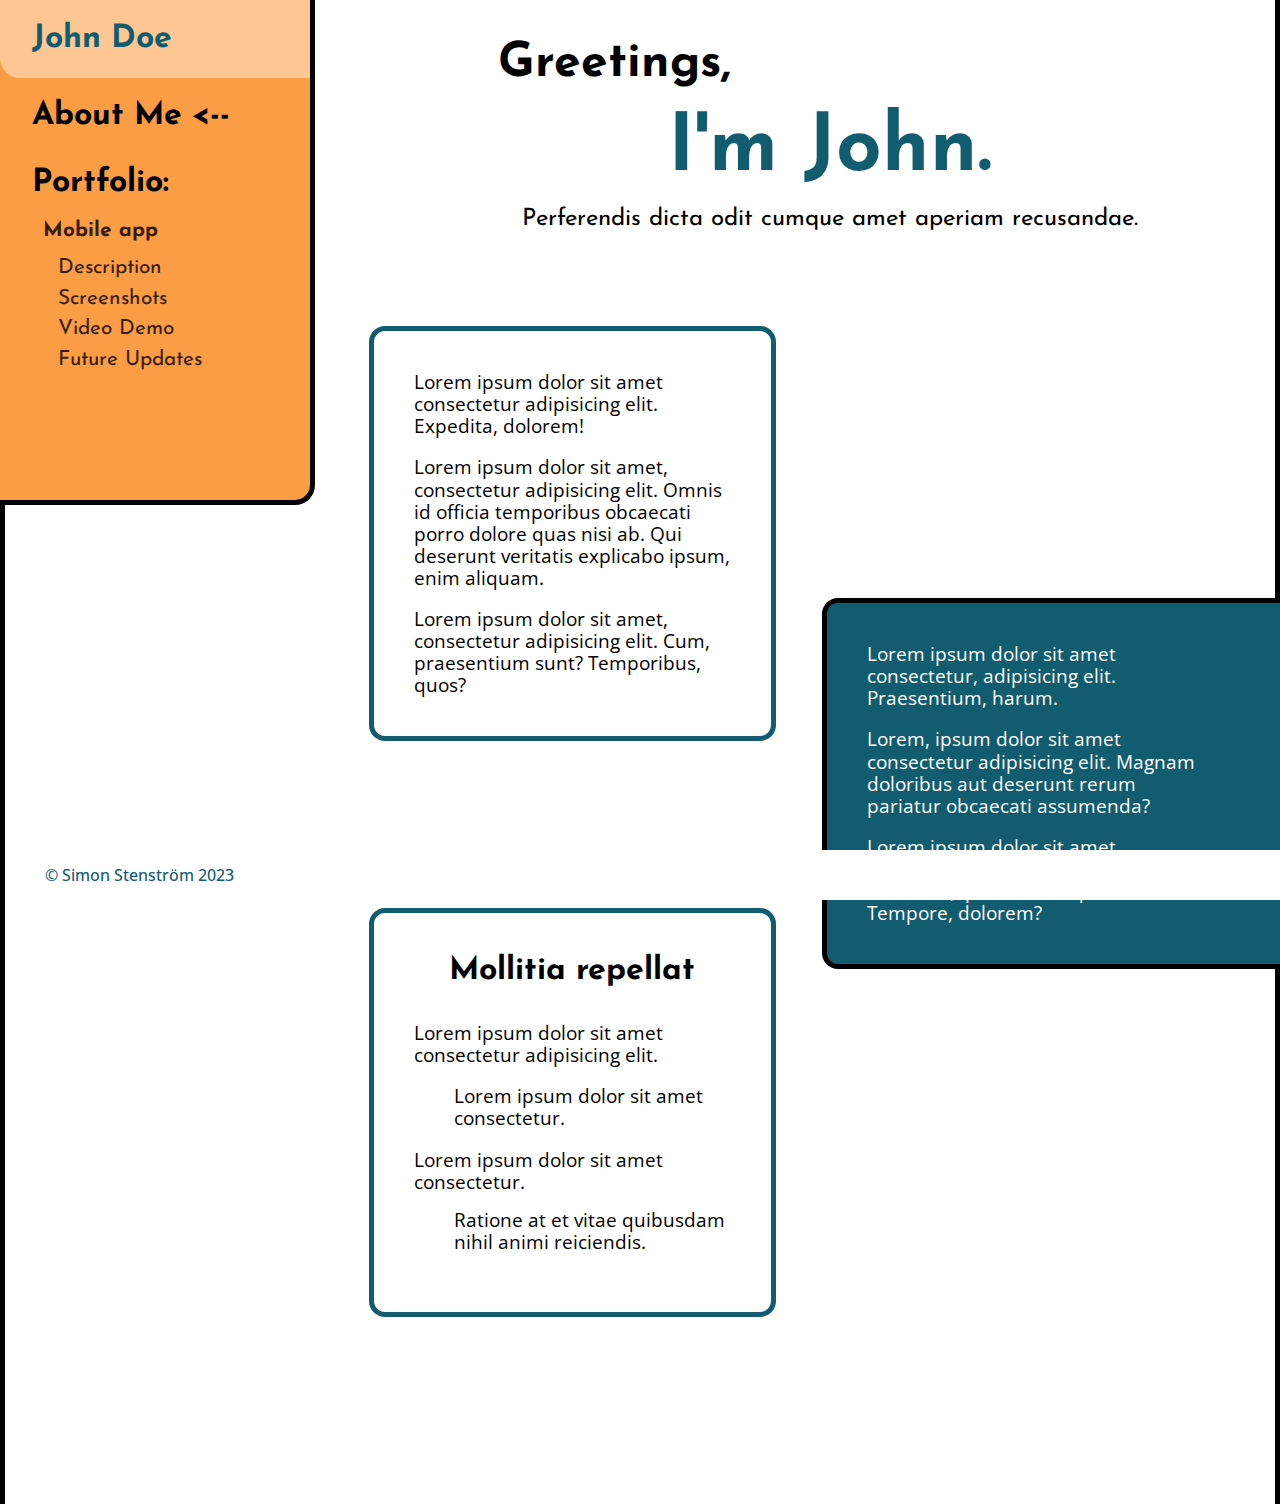
<file: index.html>
<!DOCTYPE html>
<html lang="en">

<head>
    <meta charset="UTF-8">
    <meta http-equiv="X-UA-Compatible" content="IE=edge">
    <meta name="viewport" content="width=device-width, initial-scale=1.0">
    <title>John Doe's Portfolio</title>
    <link rel="stylesheet" href="/css/normalize.css">
    <link
        href="https://fonts.googleapis.com/css2?family=Josefin+Sans:wght@300;500;700&family=Open+Sans:wght@300;500;700&display=swap"
        rel="stylesheet">
    <link rel="stylesheet" href="/css/hamburger-menu.css">
    <link rel="stylesheet" href="/css/app.css">

</head>

<body>
<!-- ************START OF PAGE CONTAINER******************* -->

    <div class="master-container bg-green-darkgreen">

        <div class="content-n-footer-container">

            <div class="content-container" id="about-container">
                <div class="left-col">
                    <div class="sticky">

              <!-- ************START OF MENU******************* -->

              <nav class="nav-container mb-2">
                <div id="mobile-menu">
                  <div id="menu-bar" onclick="menuOnClick()">
                    <div id="bar1" class="bar"></div>
                    <div id="bar2" class="bar"></div>
                    <div id="bar3" class="bar"></div>
                  </div>

                  <nav class="nav" id="nav">
                    <ul>
                      <li>
                        <h3>
                          <a class="hamburger-h3" href="/index.html"
                            >About Me &lt;--</a
                          >
                        </h3>
                      </li>

                      <li class="no-padding">
                        <h3>
                          <a class="hamburger-h3" href="/mobileapp.html"
                            >Portfolio:</a
                          >
                        </h3>
                      </li>
                      <li>
                        <h4>
                          <a href="/mobileapp.html" class="hamburger-h4"
                            >Mobile app</a
                          >
                        </h4>
                      </li>
                      <li>
                        <a href="/mobileapp.html#how-it-works">Description</a>
                      </li>
                      <li>
                        <a href="/mobileapp.html#snapshots">Screenshots</a>
                      </li>
                      <li>
                        <a href="/mobileapp.html#proof-of-concept"
                          >Video Demo</a
                        >
                      </li>
                      <li>
                        <a href="/mobileapp.html#next-steps">Future Updates</a>
                      </li>
                    </ul>
                  </nav>
                </div>

                <div class="menu-bg" id="menu-bg"></div>

                <div class="menu-link-container bg-menu">
                  <div class="john-top-left-container">
                    <h4 id="john-top-left-text">
                      <a href="/index.html">John Doe</a>
                    </h4>
                  </div>

                  <ul>
                    <li>
                      <h3 id="about-h3">
                        <a class="hamburger-h3" href="/index.html">About Me &lt;--</a>
                      </h3>
                    </li>

                    <li class="no-padding">
                      <h3>
                        <a class="hamburger-h3" href="/mobileapp.html"
                          >Portfolio:</a
                        >
                      </h3>
                    </li>
                    <li>
                      <h4 id="petcal-h4">
                        <a href="/mobileapp.html" class="hamburger-h4"
                          >Mobile app</a
                        >
                      </h4>
                    </li>
                    <li>
                      <a href="/mobileapp.html#how-it-works">Description</a>
                    </li>
                    <li><a href="/mobileapp.html#snapshots">Screenshots</a></li>
                    <li>
                      <a href="/mobileapp.html#proof-of-concept">Video Demo</a>
                    </li>
                    <li>
                      <a href="/mobileapp.html#next-steps">Future Updates</a>
                    </li>
                  </ul>
                </div>
              </nav>
            </div>
          </div>
          <!-- ************END OF MENU******************* -->

          <!-- ************START OF MAIN CONTENT******************* -->
                <div class="right-col">
                    <div class="top-right-row">
                        <section class="introduction-container">
                            <h3 class="hello-h3">Greetings,</h3>
                            <h1 class="major-h1 text-ramo-green line-h-0">I'm John.</h1>

                            <p class="intro-p">Perferendis dicta odit cumque amet aperiam recusandae.</p>
                        </section>
                    </div>

                    <div class="bottom-right-row-no-col padding-top-3rem">
                        <section class="stroke-container stroke-green mb-auto-w1000 mt-5-w1000">
                            <p class="p-start">
                                Lorem ipsum dolor sit amet consectetur adipisicing elit. Expedita, dolorem!
                            </p>
                            <p>
                                Lorem ipsum dolor sit amet, consectetur adipisicing elit. Omnis id officia temporibus obcaecati porro dolore quas nisi ab. Qui deserunt veritatis explicabo ipsum, enim aliquam.
                            </p>
                            <p class="p-end">
                                Lorem ipsum dolor sit amet, consectetur adipisicing elit. Cum, praesentium sunt? Temporibus, quos?
                            </p>
                        </section>

                        <section class="container-filled bg-green mb-auto-w1000 mt-22-w1000">
                            <p class="p-start">
                                Lorem ipsum dolor sit amet consectetur, adipisicing elit. Praesentium, harum.
                            </p>
                            <p>
                                Lorem, ipsum dolor sit amet consectetur adipisicing elit. Magnam doloribus aut deserunt rerum pariatur obcaecati assumenda?
                            </p>
                            <p class="p-end">
                                Lorem ipsum dolor sit amet consectetur, adipisicing elit. Blanditiis, ipsam consequatur? Tempore, dolorem?
                            </p>
                        </section>

                        <section class="stroke-container stroke-green mt-negative7-w1000">
                            <h3 class="center-text mt-0">Mollitia repellat</h3>
                            <p class="p-start">
                                Lorem ipsum dolor sit amet consectetur adipisicing elit.
                            <ul>
                                <li>Lorem ipsum dolor sit amet consectetur.</li>
                            </ul>
                            </p>

                            <p class="p-end">
                                Lorem ipsum dolor sit amet consectetur.
                            <ul>
                                <li>Ratione at et vitae quibusdam nihil animi reiciendis.</li>
                            </ul>
                            </p>
                        </section>

                      </div>
                </div>
            </div>
            <!-- ************END OF MAIN CONTENT******************* -->

            <!-- ************START OF FOOTER CONTAINER******************* -->
            <footer class="footer-container">
                <p class="footer-text">&copy; Simon Stenström 2023</p>
            </footer>

            <!-- ************END OF FOOTER CONTAINER******************* -->
        </div>

    </div>


<!-- ************END OF PAGE CONTAINER******************* -->

    <script src="/js/app.js"></script>
</body>

</html>
</file>
<file: css/hamburger-menu.css>
:root {
  --main-color: #2e7d32;
  --menu-dark-color: #33420b;
  --menu-medium-color: #97be99;
  --menu-light-color: #abcbad;
  --petcal-main-color: #ef6c00;
}

#mobile-menu {
  z-index: 2;
  margin-bottom: 0;
}

#menu-bar {
  width: 35px;
  height: 30;
  padding: 20px 10px;
  margin: 10px -10px 0px 10px;

  cursor: pointer;
  background-color: var(--menu-light-color);
  background-size: 50px 50px;
  border-radius: 50%;
}

.bar {
  height: 5px;
  width: 100%;
  background-color: white;
  display: block;
  border-radius: 5px;
  transition: 0.3s ease;
}

#bar1 {
  transform: translateY(-4px);
}

#bar3 {
  transform: translateY(4px);
}

.nav {
  transition: 0.3s ease;
  display: none;
}

.nav ul {
  padding: 0 12px;
  margin-top: 0;
}

nav a {
  color: var(--menu-dark-color);
}

.nav li {
  list-style: none;
  padding: 3px 0;
  margin-left: 1.5em;
}

.nav li .nav li a {
  color: black;
  text-decoration: none;
}

.hamburger-h3 {
  color: black;
  line-height: 0;
  margin-left: -0.8em;
}

li h4 {
  margin-bottom: 0.2em;
  margin-top: 15px;
}

li h3 {
  margin-bottom: 0.2em;
  margin-top: 30px;
}

.hamburger-h4 {
  line-height: 0;
  margin-left: -0.7em;
  margin-bottom: 0em;
}

.nav li a:hover {
  color: var(--menu-medium-color);
}

.menu-link-container li a:hover {
  color: var(--menu-medium-color);
}

.menu-bg,
#mobile-menu {
  top: 0;
  left: 0;
  position: fixed;
  width: 100%;
  height: 75px;
}

.menu-bg {
  z-index: 1;
  width: 0;
  height: 0;
  margin: 30px 0 20px 20px;
  background-color: var(--menu-light-color);
  transition: 0.3s ease;
}

.change {
  display: block;
}

.change .bar {
  background-color: white;
}

.change #bar1 {
  transform: translateY(4px) rotateZ(-45deg);
}

.change #bar2 {
  opacity: 0;
}

.change #bar3 {
  transform: translateY(-6px) rotateZ(45deg);
}

.change-bg {
  width: 600px;
  height: 690px;
  transform: translate(-60%, -30%);
  border-bottom: 5px solid black;
  border-right: 5px solid black;
  border-bottom-right-radius: 20px;
}

@media (min-width: 700px) {
  .menu-bg,
  #mobile-menu {
    width: 700px;
    left: auto;
  }
}

@media (min-width: 1030px) {
  #mobile-menu,
  .menu-bg {
    display: none;
  }
}
</file>
<file: css/app.css>
/* 1 - COLOR GENERAL SETTINGS */
/* 1.2 - FONTS AND MARGINS GENERAL SETTINGS */
/* 1.3- CONTAINERS SETTINGS, margins & colors */
/* 2 - FOOTER SETTINGS */
/* 3 - GRID/FLEX LAYOUT SETTINGS */
/* 4 - VIDEO CONTAINER */
/* 5 - MARGINS & PADDINGS */

/* 1 - COLOR GENERAL SETTINGS */
:root {
  --main-color: #125c6f;
  --main-light-color: #1b8aa6;
  --menu-dark-color: #381c01;
  --menu-medium-color: #a85303;
  --menu-light-color: #fa9d45;
  --menu-extra-light-color: #fdc693;
  --petcal-main-color: #a61a71;
  --petcal-bg-color: #811458;
}

.text-ramo-green {
  color: var(--main-color);
}

.text-petcal-orange {
  color: var(--petcal-main-color);
}

.bg-green {
  background-color: var(--main-color);
  color: white;
}

.bg-orange {
  background-color: var(--petcal-bg-color);
  color: white;
}

.bg-menu {
  background-color: var(--menu-light-color);
  color: var(--menu-dark-color);
}

.text-orange {
  color: var(--petcal-main-color);
}

@media (min-width: 1600px) {
  .bg-green-darkgreen {
    background: linear-gradient(
      to right,
      var(--menu-light-color) 0%,
      var(--menu-light-color) 50%,
      var(--main-color) 50%,
      var(--main-color) 100%
    );
  }

  .bg-green-orange {
    background: linear-gradient(
      to right,
      var(--menu-light-color) 0%,
      var(--menu-light-color) 50%,
      var(--petcal-bg-color) 50%,
      var(--petcal-bg-color) 100%
    );
  }

  .content-n-footer-container {
    background-color: white;
  }
}

/* 1.2 - FONTS AND MARGINS GENERAL SETTINGS */

body {
  font-family: "Open Sans", sans-serif;
  margin: 0;
  background-color: white;
}

a,
h1,
h2,
h3,
h4,
.intro-p {
  font-family: "Josefin Sans", sans-serif;
}

a {
  text-decoration: none;
}

.nav-container {
  padding: 1rem 0 1rem 1rem;
}

p {
  font-size: 1.2rem;
}

li {
  list-style: none;
  font-size: 1.2rem;
}

li a {
  font-size: 1.3rem;
}

.decorated-ul li {
  list-style: disc;
  margin-left: -1em;
  margin-bottom: 4px;
}

h3,
h3 a {
  font-size: 2rem;
  font-weight: 700;
}

h4 {
  font-size: 1.5rem;
  font-weight: 700;
}

.center-text {
  text-align: center;
}

.p-start {
  margin-block-start: 0;
}

.p-end {
  margin-block-end: 0;
}

.line-h-0 {
  line-height: 0;
}

.hello-h3 {
  font-size: 2rem;
  line-height: 0;
  margin-bottom: 2em;
}

.major-h1 {
  font-size: 3.5rem;
  text-align: center;
}

.major-h1-green-static-size {
  color: var(--main-color);
  font-size: 3.5rem;
  text-align: center;
}

.intro-p {
  padding: 1em;
  text-align: center;
}

/* 1.3- CONTAINERS SETTINGS, margins & colors */

#about-container {
  margin-bottom: 8rem;
}

.hamburger-container {
  background-color: white;
}

.top-left-container {
  background-color: white;
}

.top-left-container a {
  color: var(--main-color);
}

.main-container {
  margin: auto;
}

.full-container {
  margin: auto;
}

.introduction-container {
  padding: 1rem 1rem 0 2rem;
  max-width: 800px;
}

.container-filled {
  padding: 2.5rem;
  margin: 2.5rem;
  border-radius: 1em;
  max-width: 500px;
  border: 5px solid black;
}

.stroke-container {
  padding: 2.5rem;
  margin: 2.5rem;
  max-width: 500px;
}

.container-video {
  padding: 2.5rem 1rem 1rem 1rem;
  margin: 2.5rem;
  max-width: 500px;
}

.stroke-green {
  border: 5px solid var(--main-color);
  border-radius: 1em;
}

.stroke-orange {
  border: 5px solid var(--petcal-main-color);
  border-radius: 1em;
}

@media (min-width: 1030px) {
  .nav-container {
    padding: 0;
  }

  .menu-link-container {
    padding: 0;
    height: 500px;
    width: 310px;
    border-bottom-right-radius: 20px;
    border-right: 5px solid black;
    border-bottom: 5px solid black;
    margin-left: -5px;
  }

  .introduction-container {
    padding: 1rem 1rem 0 2rem;
    justify-self: center;
  }

  .container-filled {
    margin: 0;
    padding: 2.5rem 5rem 2.5rem 2.5rem;
    border-radius: 1em 0 0 1em;
    border-left: 5px solid black;
    border-top: 5px solid black;
    border-bottom: 5px solid black;
    border-right: none;

    margin-right: -5px;
  }

  .stroke-container {
    margin: 0;
  }

  .stroke-container-video {
    margin: 0;
  }

  .john-top-left-container {
    background-color: var(--menu-extra-light-color);
    color: white;
    border-bottom-left-radius: 20px;
  }

  #john-top-left-text {
    margin-top: 0;
    font-size: 2rem;
    padding: 1.3rem 0 1.3rem 2rem;
  }

  #john-top-left-text a {
    color: var(--main-color);
  }

  #john-top-left-text a:hover {
    color: var(--main-light-color);
  }

  .menu-link-container ul li {
    padding-left: 1.1rem;
    margin-bottom: 0.3em;
  }

  .menu-link-container ul {
    margin-top: -23px;
  }

  #about-h3 {
    margin-bottom: 0.37em;
  }

  #portfolio-h3 {
    margin-top: 1.15em;
    margin-bottom: 0.84em;
  }

  #petcal-h4 {
    margin-bottom: 0.45em;
  }

  .hello-h3 {
    font-size: 3rem;
    line-height: 0;
    margin-bottom: 1.8em;
  }

  .major-h1 {
    font-size: 5rem;
    margin-bottom: 2rem;
    text-align: center;
  }

  .intro-p {
    font-size: 1.5rem;
    padding: 1em;
    text-align: center;
  }
}

/* 2 - FOOTER SETTINGS */

footer {
  position: fixed;
  left: 0;
  bottom: 0;
  width: 100%;
  height: 50px;
  margin-top: 5em;
  background-color: white;
}

.footer-text {
  color: var(--main-color);
  padding-left: 2.5rem;
  font-size: 1em;
  font-weight: 500;
}

@media (min-width: 700px) {
  footer {
    /* width: 700px; */
    left: auto;
  }
}

@media (min-width: 1030px) {
  footer {
    width: 100%;
    left: auto;
    max-width: 1600px;
  }
}

@media (min-width: 1623px) {
  footer {
    border-top-right-radius: 20px;
  }
}

/* 3 - GRID/FLEX LAYOUT SETTINGS */

.bottom-right-row,
.bottom-right-row-no-col {
  display: flex;
  flex-wrap: wrap;
  justify-content: center;
}

.top-left-container,
.menu-link-container {
  display: none;
}

@media (min-width: 1030px) {
  .master-container {
    display: flex;
    width: 100%;
  }

  .content-n-footer-container {
    display: grid;
    grid-template-rows: auto 50px;
    justify-self: center;
    width: 100%;
    max-width: 1600px;
    min-height: 100vh;
    border-left: 5px solid black;
    border-right: 5px solid black;
  }

  .top-left-container,
  .menu-link-container {
    display: inline-block;
  }

  .content-container {
    display: grid;
    grid-template-columns: 300px auto;
    gap: 5%;
    margin-bottom: 3rem;
  }

  .content-container-3cols {
    display: grid;
    grid-template-columns: 300px auto auto;
    gap: 5%;
  }

  .right-col {
    display: grid;
    grid-template-rows: 150px auto;
    gap: 3em;
  }

  .bottom-right-row {
    display: grid;
    grid-template-columns: 45% 50%;
    gap: 5%;
  }

  .bottom-right-row-no-col {
    display: grid;
    grid-template-columns: 45% 50%;
    gap: 5%;
    margin-bottom: 60px;
  }

  .sticky {
    position: sticky;
    top: 0;
    z-index: 3;
  }

  .main-container {
    display: grid;
  }
}
@media (min-width: 1600px) {
  .master-container {
    display: flex;
    justify-content: center;
  }
}

/* 4 - VIDEO CONTAINER */

*/ .video-container iframe,
.video-container embed {
  position: absolute;
  top: 0;
  left: 0;
  width: 100%;
  height: 100%;
  max-width: 100%;
  text-align: center;
}

/* And set the max-width of the parent element */
.video-wrap {
  width: 100%;
  max-width: 580px;
}

.video-card {
  width: 90%;
  max-width: 580px;
}

@media (min-width: 1030px) {
  .video-card {
    width: unset;
    max-width: 580px;
  }
}

/* 5 - MARGINS & PADDINGS */

.mb-2 {
  margin-bottom: 2rem;
}

.mb-3 {
  margin-bottom: 3rem;
}

.mb-5 {
  margin-bottom: 5rem;
}

.mb-100px {
  margin-bottom: 100px;
}

.mt-0 {
  margin-top: 0;
}

.mt-5 {
  margin-top: 5rem;
}

@media (min-width: 1030px) {
  .padding-top-3rem {
    padding-top: 3rem;
  }

  .mt-negative7-w1000 {
    margin-top: -7rem;
  }

  .mt-negative17-w1000 {
    margin-top: -20rem;
  }

  .mt-negative12-w1000 {
    margin-top: -13rem;
  }

  .mt-negative5-w1000 {
    margin-top: -5em;
  }

  .mt-5-w1000 {
    margin-top: 5rem;
  }

  .mt-10-w1000 {
    margin-top: 10rem;
  }

  .mt-15-w1000 {
    margin-top: 15rem;
  }

  .mt-22-w1000 {
    margin-top: 22rem;
  }

  .mb-auto-w1000 {
    margin-bottom: auto;
  }
}
</file>
